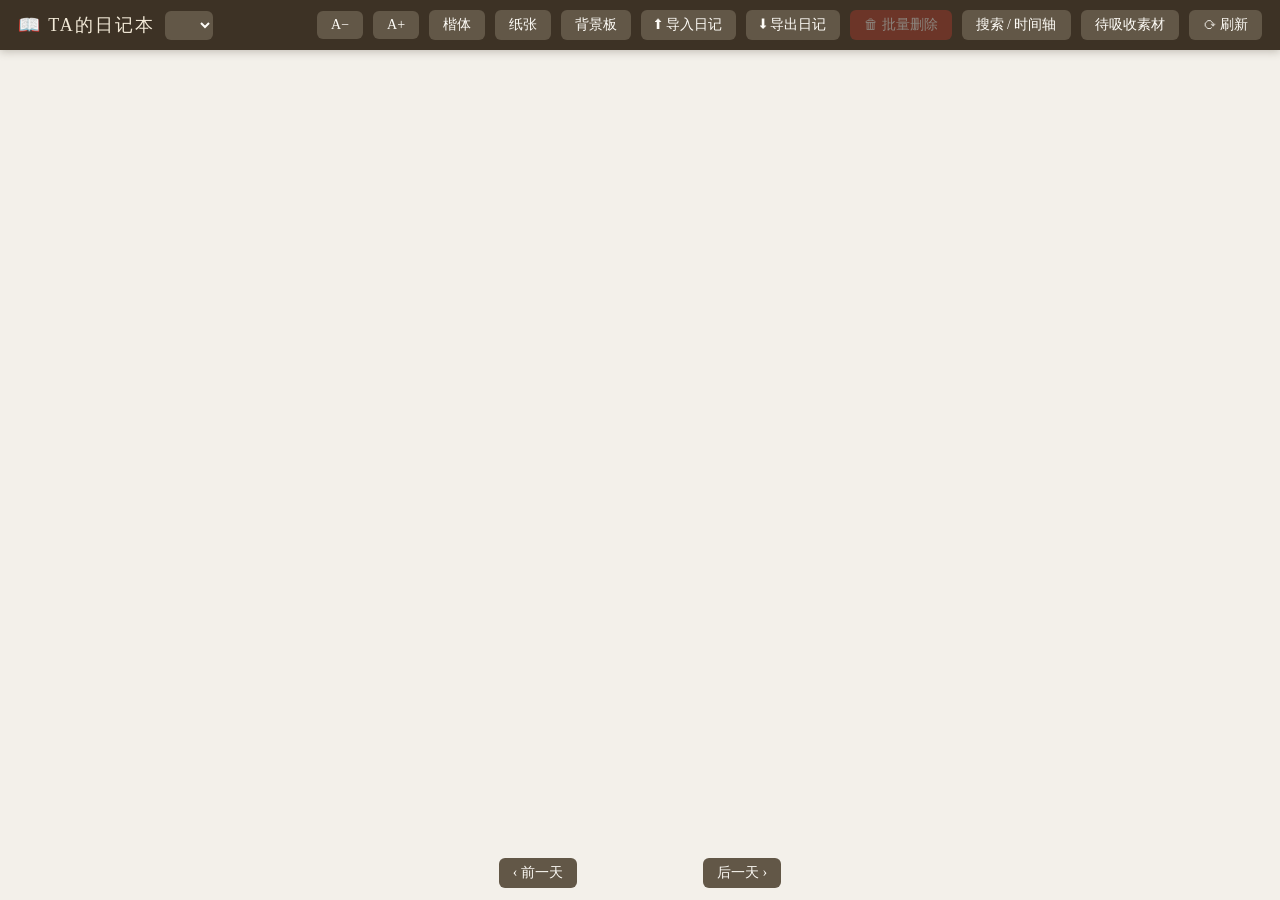
<file: views/diary-book/index.html>
<!doctype html>
<html lang="zh-CN">
  <head>
    <meta charset="utf-8" />
    <meta name="viewport" content="width=device-width, initial-scale=1" />
    <title>记忆日记 · 日记本</title>
    <link rel="stylesheet" href="./style.css?v=0.7.0-evidence" />
  </head>
  <body>
    <header id="topbar">
      <div class="brand" id="brand">📖 TA的日记本</div>
      <!-- v0.6.1-hotfix1：窄屏下目录左页收进抽屉，靠这个按钮开合（批量删除要先在这里勾选日期） -->
      <button id="btnToc" class="ctl toc-toggle" title="打开目录：勾选日期后可批量删除" aria-expanded="false" aria-controls="pageLeft">☰ 目录</button>
      <select id="userSelect" class="ctl" title="选择用户"></select>
      <button id="btnLock" class="ctl" title="给这份日记输入查看密码" hidden>🔒 密码</button>
      <div class="spacer"></div>
      <button id="btnFontSmaller" class="ctl" title="减小字号">A−</button>
      <button id="btnFontLarger" class="ctl" title="增大字号">A+</button>
      <button id="btnFontFamily" class="ctl" title="切换字体">楷体</button>
      <div class="paper-ctl">
        <button id="btnPaper" class="ctl" title="更换书页纸纹">纸张</button>
        <div id="paperMenu" class="paper-menu" hidden>
          <button data-kind="paper" data-paper="default" class="paper-item">默认纸纹</button>
          <button data-kind="paper" data-paper="upload" class="paper-item">上传图片…</button>
          <button data-kind="paper" data-paper="custom" class="paper-item" id="paperUseCustom" disabled>使用自定义图片</button>
          <button data-paper-theme="warm" class="paper-item theme-item" aria-pressed="true">暖白米纸（默认）</button>
          <button data-paper-theme="classic" class="paper-item theme-item" aria-pressed="false">经典黄底</button>
        </div>
      </div>
      <div class="paper-ctl">
        <button id="btnBackdrop" class="ctl" title="更换背景板">背景板</button>
        <div id="backdropMenu" class="paper-menu" hidden>
          <button data-kind="backdrop" data-paper="default" class="paper-item">默认背景板</button>
          <button data-kind="backdrop" data-paper="upload" class="paper-item">上传图片…</button>
          <button data-kind="backdrop" data-paper="custom" class="paper-item" id="backdropUseCustom" disabled>使用自定义图片</button>
        </div>
      </div>
      <button id="btnImport" class="ctl">⬆ 导入日记</button>
      <div class="paper-ctl">
        <button id="btnExport" class="ctl">⬇ 导出日记</button>
        <div id="exportMenu" class="paper-menu" hidden>
          <button data-export="browser" class="paper-item">下载到浏览器</button>
          <button data-export="local" class="paper-item">存到本机并打开位置</button>
          <button data-export="backup_all" class="paper-item">备份全部日记（管理员）</button>
          <button data-export="backup_all_local" class="paper-item">备份全部日记并打开位置（管理员）</button>
        </div>
      </div>
      <button id="btnBatchDelete" class="ctl danger" title="删除目录里勾选的日期（不可恢复，建议先导出备份）" disabled>🗑 批量删除</button>
      <button id="btnSearch" class="ctl" aria-expanded="false" aria-controls="searchTools">搜索 / 时间轴</button>
      <button id="btnMaterials" class="ctl" aria-expanded="false" aria-controls="materialTools">待吸收素材</button>
      <button id="btnRefresh" class="ctl">⟳ 刷新</button>
    </header>

    <section id="toolsPanel" class="tools-panel" hidden>
      <div id="searchTools">
        <div class="tool-row">
          <input id="searchQuery" type="search" placeholder="原文关键词，多个词为 AND" />
          <input id="searchDay" type="date" title="按日期筛选" />
          <select id="searchEvidenceType" title="证据类型">
            <option value="user">用户相关（默认）</option>
            <option value="self">AI 私人随笔</option>
            <option value="mixed">混合段落</option>
            <option value="external">外部素材</option>
            <option value="unknown">未分级</option>
            <option value="all">全部</option>
          </select>
          <select id="searchMode"><option value="">全部模式</option><option value="full">完整</option><option value="brief">简记</option><option value="life">随笔</option><option value="external">外部</option><option value="legacy">旧格式</option></select>
          <select id="searchOrigin"><option value="">全部来源</option><option value="private">私聊</option><option value="group">群聊</option></select>
          <select id="searchAnnotations"><option value="">批注不限</option><option value="true">有批注</option><option value="false">无批注</option></select>
          <select id="searchImages"><option value="">插图不限</option><option value="true">有插图</option><option value="false">无插图</option></select>
          <button id="btnRunSearch" class="ctl">查找证据</button>
        </div>
        <div id="searchStatus" class="tool-status"></div>
        <div id="searchResults" class="tool-results"></div>
        <button id="btnSearchMore" class="ctl" hidden>下一页</button>
      </div>
      <div id="materialTools" hidden>
        <div class="tool-row"><select id="materialStatus"><option value="">全部状态</option><option value="pending">pending</option><option value="deferred">deferred</option><option value="absorbed">absorbed</option><option value="discarded">discarded</option><option value="expired">expired</option></select><button id="btnLoadMaterials" class="ctl">刷新素材</button></div>
        <div id="materialResults" class="tool-results"></div>
      </div>
    </section>

    <main id="stage">
      <div id="alertBanner" class="alert-banner" hidden></div>
      <div id="empty" class="empty" hidden>
        <div class="empty-icon">📖</div>
        <p id="emptyText">还没有人写过日记</p>
      </div>

      <div id="book" class="book" hidden>
        <div class="page page-left" id="pageLeft">
          <div class="page-inner">
            <h3 class="index-title">目 录</h3>
            <div id="ownerHint" class="owner-hint" hidden></div>
            <ul id="dayList" class="day-list"></ul>
          </div>
        </div>

        <div class="spine" aria-hidden="true">
          <span class="ring"></span><span class="ring"></span><span class="ring"></span>
          <span class="ring"></span><span class="ring"></span><span class="ring"></span>
          <span class="ring"></span><span class="ring"></span>
        </div>

        <div class="page page-right" id="pageRight">
          <div class="page-inner" id="pageInner">
            <div id="diaryHeader" class="diary-header"></div>
            <div id="diaryBody" class="diary-body"></div>
          </div>
        </div>
      </div>
    </main>

    <footer id="navbar">
      <button id="btnPrev" class="ctl">‹ 前一天</button>
      <span id="pageInfo"></span>
      <button id="btnNext" class="ctl">后一天 ›</button>
    </footer>

    <input type="file" id="fileInput" accept=".zip,application/zip" hidden />
    <input type="file" id="paperInput" accept="image/png,image/jpeg,image/webp" hidden />
    <input type="file" id="backdropInput" accept="image/png,image/jpeg,image/webp" hidden />

    <!--
      页面内对话框（查看密码 / 主人 QQ / 批量删除确认）。
      插件视图跑在 sandbox="allow-scripts allow-forms allow-downloads" 的 iframe 里，
      没有 allow-modals，window.prompt()/confirm()/alert() 会被浏览器直接忽略并返回 null，
      所以这里必须用页面内对话框，不能依赖原生 prompt / confirm。
    -->
    <div id="dialogMask" class="dialog-mask" hidden>
      <div class="dialog" role="dialog" aria-modal="true" aria-labelledby="dialogTitle">
        <div id="dialogTitle" class="dialog-title">输入查看密码</div>
        <div id="dialogMsg" class="dialog-msg"></div>
        <div id="dialogWarning" class="dialog-warning" hidden></div>
        <input
          id="dialogInput"
          class="dialog-input"
          type="password"
          autocomplete="off"
          spellcheck="false"
        />
        <div id="dialogError" class="dialog-error" hidden></div>
        <div class="dialog-actions">
          <button id="dialogCancel" class="ctl dialog-btn-ghost" type="button">取消</button>
          <button id="dialogOk" class="ctl" type="button">确定</button>
        </div>
      </div>
    </div>

    <div id="toast" class="toast" hidden></div>

    <script type="module" src="./app.js?v=0.7.0-evidence"></script>
  </body>
</html>
</file>
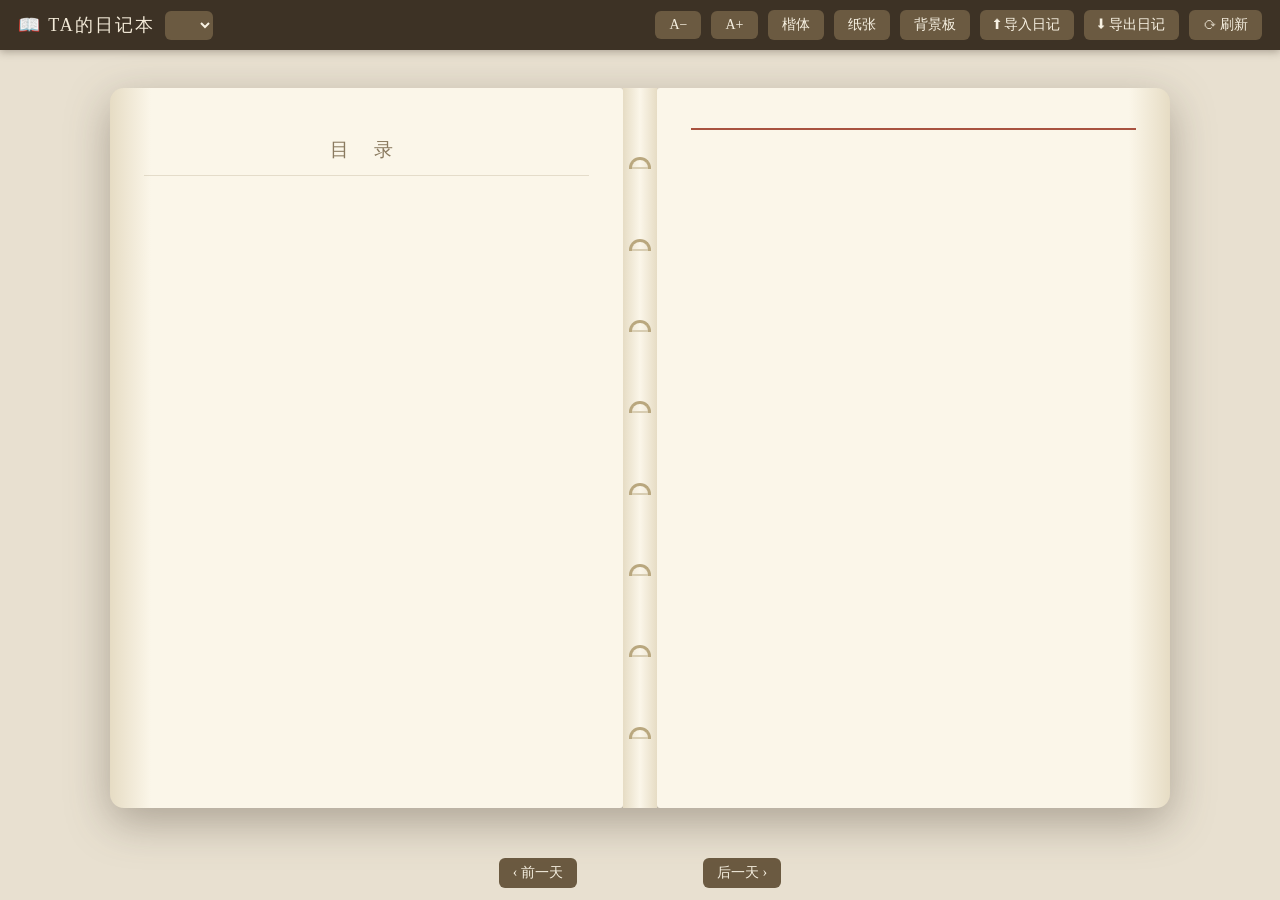
<file: baseline/astrbot_plugin_memory_diary/views/diary-book/index.html>
<!doctype html>
<html lang="zh-CN">
  <head>
    <meta charset="utf-8" />
    <meta name="viewport" content="width=device-width, initial-scale=1" />
    <title>记忆日记 · 日记本</title>
    <link rel="stylesheet" href="./style.css" />
  </head>
  <body>
    <header id="topbar">
      <div class="brand" id="brand">📖 TA的日记本</div>
      <select id="userSelect" class="ctl" title="选择用户"></select>
      <div class="spacer"></div>
      <button id="btnFontSmaller" class="ctl" title="减小字号">A−</button>
      <button id="btnFontLarger" class="ctl" title="增大字号">A+</button>
      <button id="btnFontFamily" class="ctl" title="切换字体">楷体</button>
      <div class="paper-ctl">
        <button id="btnPaper" class="ctl" title="更换书页纸纹">纸张</button>
        <div id="paperMenu" class="paper-menu" hidden>
          <button data-kind="paper" data-paper="default" class="paper-item">默认纸纹</button>
          <button data-kind="paper" data-paper="upload" class="paper-item">上传图片…</button>
          <button data-kind="paper" data-paper="custom" class="paper-item" id="paperUseCustom" disabled>使用自定义图片</button>
        </div>
      </div>
      <div class="paper-ctl">
        <button id="btnBackdrop" class="ctl" title="更换背景板">背景板</button>
        <div id="backdropMenu" class="paper-menu" hidden>
          <button data-kind="backdrop" data-paper="default" class="paper-item">默认背景板</button>
          <button data-kind="backdrop" data-paper="upload" class="paper-item">上传图片…</button>
          <button data-kind="backdrop" data-paper="custom" class="paper-item" id="backdropUseCustom" disabled>使用自定义图片</button>
        </div>
      </div>
      <button id="btnImport" class="ctl">⬆ 导入日记</button>
      <div class="paper-ctl">
        <button id="btnExport" class="ctl">⬇ 导出日记</button>
        <div id="exportMenu" class="paper-menu" hidden>
          <button data-export="browser" class="paper-item">下载到浏览器</button>
          <button data-export="local" class="paper-item">存到本机并打开位置</button>
        </div>
      </div>
      <button id="btnRefresh" class="ctl">⟳ 刷新</button>
    </header>

    <main id="stage">
      <div id="empty" class="empty" hidden>
        <div class="empty-icon">📖</div>
        <p id="emptyText">还没有人写过日记</p>
      </div>

      <div id="book" class="book" hidden>
        <div class="page page-left">
          <div class="page-inner">
            <h3 class="index-title">目 录</h3>
            <div id="ownerHint" class="owner-hint" hidden></div>
            <ul id="dayList" class="day-list"></ul>
          </div>
        </div>

        <div class="spine" aria-hidden="true">
          <span class="ring"></span><span class="ring"></span><span class="ring"></span>
          <span class="ring"></span><span class="ring"></span><span class="ring"></span>
          <span class="ring"></span><span class="ring"></span>
        </div>

        <div class="page page-right" id="pageRight">
          <div class="page-inner" id="pageInner">
            <div id="diaryHeader" class="diary-header"></div>
            <div id="diaryBody" class="diary-body"></div>
          </div>
        </div>
      </div>
    </main>

    <footer id="navbar">
      <button id="btnPrev" class="ctl">‹ 前一天</button>
      <span id="pageInfo"></span>
      <button id="btnNext" class="ctl">后一天 ›</button>
    </footer>

    <input type="file" id="fileInput" accept=".zip,application/zip" hidden />
    <input type="file" id="paperInput" accept="image/png,image/jpeg,image/webp" hidden />
    <input type="file" id="backdropInput" accept="image/png,image/jpeg,image/webp" hidden />
    <div id="toast" class="toast" hidden></div>

    <script type="module" src="./app.js"></script>
  </body>
</html>
</file>
<file: views/diary-book/style.css>
/* 活页日记本 · 记忆日记插件可视化视图 */
/* 主题变量：bridge SDK 会维护 <html data-theme="light|dark"> */
:root,
:root[data-paper-theme="warm"] {
  --bg: #f3f0ea;
  --topbar: #3d3225;
  --topbar-text: #f3ead8;
  --paper: #fffdf8;
  --paper-edge: #e9e4da;
  --ink: #403a33;
  --ink-soft: #6f685e;
  --accent: #925240;
  --line: rgba(105, 91, 72, 0.18);
  --ring: #aa9f8b;
  --ring-hole: #ddd6c8;
  --shadow: rgba(61, 50, 37, 0.25);
  --btn: #625747;
  --btn-text: #fffdf8;
  --badge-bg: rgba(146, 82, 64, 0.12);
  --badge-bg-strong: rgba(146, 82, 64, 0.24);
  --paper-wash: rgba(255, 253, 248, 0.82);
  /* 危险操作（批量删除不可恢复）用独立的红，不跟正面强调色 --accent 混用 */
  --danger: #b23b2e;
  --danger-hover: #982f24;
}

:root[data-paper-theme="classic"] {
  --bg: #e8e0d0;
  --paper: #fbf6e9;
  --paper-edge: #e6dcc4;
  --ink: #4a3f2f;
  --ink-soft: #74644b;
  --accent: #a8523f;
  --line: rgba(122, 100, 63, 0.18);
  --ring: #b9a77e;
  --ring-hole: #d8cdb2;
  --shadow: rgba(61, 50, 37, 0.35);
  --btn: #6b5a41;
  --btn-text: #f8f2e3;
  --badge-bg: rgba(168, 82, 63, 0.12);
  --badge-bg-strong: rgba(168, 82, 63, 0.26);
  --paper-wash: rgba(251, 246, 233, 0.82);
}

[data-theme="dark"] {
  --topbar: #161310;
  --topbar-text: #e3d9c4;
  --danger: #c8574a;
  --danger-hover: #d96a58;
}

:root[data-theme="dark"][data-paper-theme="warm"] {
  --bg: #201c17;
  --paper: #2e2a23;
  --paper-edge: #241f19;
  --ink: #ddd2ba;
  --ink-soft: #b9ac90;
  --accent: #e49a82;
  --line: rgba(221, 210, 186, 0.14);
  --ring: #6f6350;
  --ring-hole: #17140f;
  --shadow: rgba(0, 0, 0, 0.6);
  --btn: #55483a;
  --btn-text: #e8dfc9;
  --badge-bg: rgba(207, 122, 99, 0.18);
  --badge-bg-strong: rgba(207, 122, 99, 0.34);
  --paper-wash: rgba(46, 42, 35, 0.86);
}

:root[data-theme="dark"][data-paper-theme="classic"] {
  --bg: #251f16;
  --topbar: #1d1710;
  --paper: #3a2f1f;
  --paper-edge: #2b2216;
  --ink: #f0dfb8;
  --ink-soft: #c7b68c;
  --accent: #e9a06f;
  --line: rgba(240, 223, 184, 0.16);
  --ring: #827052;
  --ring-hole: #1d170f;
  --shadow: rgba(0, 0, 0, 0.65);
  --btn: #645039;
  --btn-text: #f0dfb8;
  --badge-bg: rgba(233, 160, 111, 0.18);
  --badge-bg-strong: rgba(233, 160, 111, 0.34);
  --paper-wash: rgba(58, 47, 31, 0.86);
}

* { box-sizing: border-box; }

/* 界面偏好（A+/A- 与字体按钮通过 JS 改这两个变量） */
:root {
  --d-font-size: 16px;
  --d-font-family: "STKaiti", "KaiTi", "楷体", "Noto Serif SC", serif;
}

body {
  margin: 0;
  height: 100vh;
  display: flex;
  flex-direction: column;
  font-family: var(--d-font-family);
  background: var(--bg);
  color: var(--ink);
  overflow: hidden;
}

/* ---------- 顶栏 ---------- */
#topbar {
  display: flex;
  align-items: center;
  /* 按钮变多（v0.6.1 批量删除）：窄面板下允许换行，避免右侧按钮被裁掉 */
  flex-wrap: wrap;
  gap: 10px;
  padding: 10px 18px;
  background: var(--topbar);
  color: var(--topbar-text);
  box-shadow: 0 2px 8px var(--shadow);
  z-index: 10;
}
.brand { font-size: 18px; letter-spacing: 2px; }
.spacer { flex: 1; }

.ctl {
  font-family: inherit;
  font-size: 14px;
  padding: 6px 14px;
  border: none;
  border-radius: 6px;
  background: var(--btn);
  color: var(--btn-text);
  cursor: pointer;
  transition: transform 0.12s ease, opacity 0.12s ease;
}
.ctl:hover { transform: translateY(-1px); opacity: 0.92; }
.ctl:disabled { opacity: 0.4; cursor: default; transform: none; }

/* 危险操作（批量删除）：顶栏按钮与确认框的「确认删除」共用，红色系 */
.ctl.danger { background: var(--danger); color: #fff; }
.ctl.danger:hover:not(:disabled) { background: var(--danger-hover); opacity: 1; }

select.ctl { max-width: 220px; }

/* 目录抽屉开关：只在窄屏（目录收进抽屉）时显示，宽屏直接看左页 */
.toc-toggle { display: none; }

/* ---------- 舞台与书 ---------- */
#stage {
  flex: 1;
  display: flex;
  align-items: center;
  justify-content: center;
  padding: 22px;
  min-height: 0;
}

/* 书本投影用 box-shadow 而不是 filter: drop-shadow：filter 会让 .book 成为
 * fixed 定位的包含块，批注卡片（position: fixed，见下方 .ann-card）就会被
 * .page 的 overflow: hidden 裁掉。书本外缘四个圆角都是 14px，box-shadow
 * 的形状与原来的 drop-shadow 一致。 */
.book {
  display: flex;
  width: min(1060px, 96%);
  height: 100%;
  max-height: 720px;
  border-radius: 14px;
  box-shadow: 0 14px 22px var(--shadow);
}
/* display:flex 会顶掉 hidden 属性的默认样式（同 .paper-menu[hidden]）：
 * 没有这条规则时，删光/空目录下 book.hidden=true 但书仍然可见。 */
.book[hidden] { display: none; }

.page {
  flex: 1;
  min-width: 0;
  background: var(--paper);
  position: relative;
  overflow: hidden;
}
.page-left {
  border-radius: 14px 3px 3px 14px;
  background:
    linear-gradient(to right, var(--paper-edge), transparent 8%),
    var(--paper);
}
.page-right {
  border-radius: 3px 14px 14px 3px;
  background:
    linear-gradient(to left, var(--paper-edge), transparent 8%),
    var(--paper);
}

.page-inner {
  position: absolute;
  inset: 0;
  padding: 30px 34px;
  overflow-y: auto;
}

/* 翻页动画：右页整体绕左缘掀起 */
.page-right { transform-origin: left center; }
.page-right.turn {
  animation: pageTurn 0.45s ease;
}
@keyframes pageTurn {
  0%   { transform: perspective(1600px) rotateY(0deg); }
  45%  { transform: perspective(1600px) rotateY(-72deg); opacity: 0.55; }
  100% { transform: perspective(1600px) rotateY(0deg); opacity: 1; }
}

/* ---------- 活页环 ---------- */
.spine {
  width: 34px;
  flex: none;
  display: flex;
  flex-direction: column;
  justify-content: space-evenly;
  align-items: center;
  background: linear-gradient(to right, var(--paper-edge), var(--paper), var(--paper-edge));
  z-index: 2;
}
.ring {
  width: 22px;
  height: 12px;
  border: 3px solid var(--ring);
  border-bottom: none;
  border-radius: 11px 11px 0 0;
  background: transparent;
  box-shadow: inset 0 -2px 0 var(--ring-hole);
}

/* ---------- 目录页 ---------- */
.index-title {
  text-align: center;
  letter-spacing: 10px;
  color: var(--ink-soft);
  font-weight: normal;
  border-bottom: 1px solid var(--line);
  padding-bottom: 12px;
}
.owner-hint {
  font-size: 13px;
  color: var(--accent);
  text-align: center;
  margin: 8px 0;
}
.day-list {
  list-style: none;
  margin: 0;
  padding: 0;
}
.day-list li {
  padding: 10px 14px;
  border-bottom: 1px dashed var(--line);
  cursor: pointer;
  display: flex;
  align-items: center;
  justify-content: space-between;
  border-radius: 6px;
  transition: background 0.12s ease;
  font-size: calc(var(--d-font-size) - 2px);
}
.day-list li:hover { background: var(--line); }
.day-list li.active {
  background: var(--line);
  color: var(--accent);
  font-weight: bold;
}
.day-list .idx { color: var(--ink-soft); font-size: 12px; align-self: center; }

/* 批量删除：目录每项前的复选框。点它只切换选中、不翻页（app.js 里拦了
 * click 冒泡），选中态用 li.selected 标出，与当前阅读页的 li.active 区分。 */
.day-list li > span:first-of-type { flex: 1; }
.day-check {
  flex: none;
  width: 15px;
  height: 15px;
  margin: 0 8px 0 0;
  cursor: pointer;
  accent-color: var(--accent);
}
.day-check:disabled { cursor: default; }
.day-list li.selected { background: var(--badge-bg); }
.day-list li.selected:hover { background: var(--badge-bg-strong); }

/* ---------- 日记页 ---------- */
.diary-header {
  font-size: 20px;
  letter-spacing: 3px;
  color: var(--accent);
  border-bottom: 2px solid var(--accent);
  padding-bottom: 10px;
  margin-bottom: 18px;
  display: flex;
  justify-content: space-between;
  align-items: baseline;
}
.diary-header .stamp { font-size: 12px; color: var(--ink-soft); letter-spacing: 1px; }

.diary-body {
  font-size: var(--d-font-size);
  line-height: calc(var(--d-font-size) * 2);
  white-space: pre-wrap;
  word-break: break-word;
  background: repeating-linear-gradient(
    to bottom,
    transparent 0,
    transparent calc(var(--d-font-size) * 2 - 1px),
    var(--line) calc(var(--d-font-size) * 2 - 1px),
    var(--line) calc(var(--d-font-size) * 2)
  );
}
.diary-body .seg-header {
  color: var(--ink-soft);
  font-size: 13px;
  letter-spacing: 2px;
}
.diary-body .tampered {
  color: var(--accent);
}

/* ---------- 日记插图（v0.6） ----------
 * app.js 先把 `![alt](images/name)` 渲染成 figure.diary-img 占位，取回 base64 后
 * 换成 data URL，再按图片自然宽高打 landscape / portrait / square 之一。
 * 尺寸规范（设计 7.3）：横图通栏、竖图约 70% 宽居中、方图居中，圆角 + 上下留白。 */
.diary-body figure.diary-img {
  display: block;
  margin: 16px auto;
  max-width: 100%;
  text-align: center;
  white-space: normal;
  line-height: 1.5;
}
.diary-img img {
  display: block;
  max-width: 100%;
  height: auto;
  margin: 0 auto;
  border-radius: 8px;
  box-shadow: 0 2px 10px rgba(61, 50, 37, 0.18);
}
.diary-img.landscape img { max-width: 100%; }
.diary-img.portrait img { max-width: 70%; }
.diary-img.square img { max-width: 80%; }

/* 加载中 / 图还没画好：只显示文字占位，不显示空 img 的破图图标 */
.diary-img.pending img,
.diary-img.img-generating img { display: none; }
.diary-img.pending::after {
  content: "插图加载中…";
  display: block;
  padding: 14px 16px;
  border: 1px dashed var(--line);
  border-radius: 10px;
  color: var(--ink-soft);
  font-size: 13px;
  letter-spacing: 1px;
}
.diary-img.img-generating::after { content: "插图还在画…"; }

/* 缺图（优雅降级）与篡改（入侵警告）两种占位 */
.diary-img.img-missing,
.diary-img.img-tampered {
  display: block;
  padding: 14px 16px;
  border: 1px dashed var(--line);
  border-radius: 10px;
  font-size: 13px;
  color: var(--ink-soft);
}
.diary-img.img-tampered {
  border-color: var(--accent);
  color: var(--accent);
  font-size: 14px;
}
.diary-img .img-warning,
.diary-img .img-missing-text { white-space: normal; word-break: break-word; }

/* 需要解锁才能看（P3-21）：图其实还在，只是当前没有查看权限（need_password /
 * need_owner），不能跟「图片缺失」用同一种视觉，否则用户以为插图坏了。 */
.diary-img.img-gated {
  display: block;
  padding: 14px 16px;
  border: 1px dashed var(--line);
  border-radius: 10px;
  font-size: 13px;
  color: var(--ink-soft);
}
.diary-img.img-gated img { display: none; }
.diary-img.img-gated::after { content: "🔒 插图需要先解锁查看"; }

/* ---------- 页边批注（v0.6） ----------
 * 角标落在原文旁边（学术论文式上标）；.ann-mark 是锚点原文 + 角标 + 卡片的
 * 包层，卡片是 position: fixed 的悬浮层（浮在活页本之上，坐标由 app.js 写入），
 * 桌面靠 :hover 展开、触屏点按切换 .open。
 * 锚点失配的批注不丢，收进 .ann-margin 页边区（静态排布）；验签失败用
 * .ann-tampered 警告条。零批注时这些节点都不存在，视觉与 v0.5.5 一致。 */
/* 角标：上标感的圆角小牌，普通数字 + 明确底色。
 * 序号用普通数字（JS 的 annSupNumber），不再用 ⁰¹² 上标字符——上标字符本身
 * 只有半个字高，再叠一层 <sup> 会小到看不清。 */
.diary-body .ann-badge {
  display: inline-block;
  min-width: 1.5em;
  margin-left: 2px;
  padding: 0 5px;
  vertical-align: 0.5em;
  font-size: 0.85em;
  font-weight: 700;
  line-height: 1.5;
  text-align: center;
  letter-spacing: 0;
  color: var(--accent);
  background: var(--badge-bg);
  border-radius: 999px;
  cursor: pointer;
  user-select: none;
  -webkit-user-select: none;
  -webkit-tap-highlight-color: transparent;
}
.diary-body .ann-mark.open .ann-badge { background: var(--badge-bg-strong); }
/* 触屏没有可靠的 hover（点按会留下 sticky :hover）：悬停态只在桌面指针设备启用，
 * 触屏统一走 JS 切换的 .open；键盘用 :focus-within。 */
@media (hover: hover) and (pointer: fine) {
  .diary-body .ann-badge:hover,
  .diary-body .ann-mark:hover .ann-badge { background: var(--badge-bg-strong); }
}
.diary-body .ann-badge:focus-visible {
  outline: 2px solid var(--accent);
  outline-offset: 1px;
}

/* 批注卡片：固定定位的悬浮层，浮在活页本（书页 / 书脊 / 书页圆角）之上。
 * 以前的卡片是 .page-inner 里的绝对定位子元素，长批注会被书页下缘 / 右缘裁掉
 * （看起来像被活页本盖住一角）。position: fixed 的元素不会被中间层的
 * overflow: hidden 裁切，前提是祖先里没有 filter / transform —— 所以 .book
 * 的投影改成了 box-shadow。left / top / max-height 由 app.js 的
 * positionAnnCard() 按角标位置与视口空间写入：放不下时翻到角标上方，
 * 内容比可用空间还高时卡片内部滚动。 */
.diary-body .ann-card {
  display: none;
  position: fixed;
  top: 0;
  left: 0;
  z-index: 60;
  width: min(280px, 72vw);
  max-width: 72vw;
  max-height: 70vh;
  overflow-y: auto;
  overscroll-behavior: contain;
  padding: 10px 12px;
  border: 1px solid var(--line);
  border-left: 3px solid var(--accent);
  border-radius: 8px;
  background: var(--paper);
  color: var(--ink);
  box-shadow: 0 10px 26px var(--shadow);
  font-size: 14px;
  line-height: 1.65;
  letter-spacing: 0;
  text-align: left;
  white-space: normal;
  word-break: break-word;
  cursor: auto;
}
.diary-body .ann-mark.open .ann-card,
.diary-body .ann-mark:focus-within .ann-card { display: block; }
@media (hover: hover) and (pointer: fine) {
  .diary-body .ann-mark:hover .ann-card { display: block; }
}

.diary-body .ann-note { display: block; }
.diary-body .ann-reply {
  display: block;
  margin-top: 8px;
  padding-top: 8px;
  border-top: 1px dashed var(--line);
}
.diary-body .ann-reply-title {
  display: block;
  font-size: 13px;
  letter-spacing: 1px;
  color: var(--accent);
}
.diary-body .ann-summary { display: block; margin-top: 4px; }
.diary-body .ann-spec {
  display: block;
  margin-top: 4px;
  font-size: 12px;
  color: var(--ink-soft);
}

/* 锚点失配兜底：当天日记底部的页边区，静态排布、条间留白。
 * 一期不加"批注内容"字样标题，只用一条细分割线与正文区分。 */
.diary-body .ann-margin {
  display: block;
  margin-top: 22px;
  padding-top: 12px;
  border-top: 1px dashed var(--line);
  white-space: normal;
}
.diary-body .ann-margin-card {
  display: block;
  margin: 0 0 10px;
  padding: 9px 12px;
  border: 1px solid var(--line);
  border-left: 3px solid var(--ring);
  border-radius: 8px;
  background: var(--bg);
  font-size: 14px;
  line-height: 1.65;
  letter-spacing: 0;
  text-align: left;
  word-break: break-word;
}
.diary-body .ann-margin-anchor {
  margin-bottom: 5px;
  font-size: 12px;
  color: var(--ink-soft);
}

/* 批注验签失败：与插图 .img-tampered 同级的入侵警告 */
.diary-body .ann-tampered {
  display: block;
  margin: 0 0 14px;
  padding: 8px 12px;
  border: 1px solid var(--accent);
  border-radius: 8px;
  background: var(--paper-edge);
  color: var(--accent);
  font-size: 13px;
  line-height: 1.6;
  white-space: normal;
}

/* ---------- 底栏 ---------- */
#navbar {
  display: flex;
  align-items: center;
  justify-content: center;
  gap: 18px;
  padding: 12px;
}
#pageInfo { color: var(--ink-soft); font-size: 14px; min-width: 90px; text-align: center; }

/* ---------- 空状态 / 提示 ---------- */
.alert-banner {
  max-width: 960px;
  margin: 10px auto 0;
  padding: 10px 14px;
  border: 1px solid #c0392b;
  border-radius: 8px;
  background: rgba(192, 57, 43, 0.08);
  color: #c0392b;
  font-size: 14px;
  line-height: 1.6;
  white-space: pre-wrap;
}
.empty {
  text-align: center;
  color: var(--ink-soft);
  font-size: 17px;
}
.empty-icon { font-size: 56px; margin-bottom: 12px; }

.toast {
  position: fixed;
  left: 50%;
  bottom: 64px;
  transform: translateX(-50%);
  background: var(--topbar);
  color: var(--topbar-text);
  padding: 10px 22px;
  border-radius: 8px;
  box-shadow: 0 6px 18px var(--shadow);
  font-size: 14px;
  z-index: 99;
  max-width: 80%;
}

/* ---------- 纸张菜单 ---------- */
.paper-ctl { position: relative; }
.paper-menu {
  position: absolute;
  top: calc(100% + 6px);
  right: 0;
  min-width: 150px;
  background: var(--paper);
  border-radius: 8px;
  box-shadow: 0 8px 24px var(--shadow);
  padding: 6px;
  z-index: 50;
  display: flex;
  flex-direction: column;
  gap: 2px;
}
/* display:flex 会顶掉 hidden 属性的默认样式，必须显式补上 */
.paper-menu[hidden] { display: none; }
.paper-item {
  font-family: inherit;
  font-size: 14px;
  text-align: left;
  padding: 8px 12px;
  border: none;
  border-radius: 6px;
  background: transparent;
  color: var(--ink);
  cursor: pointer;
}
.paper-item:hover:not(:disabled) { background: var(--line); }
.paper-item:disabled { opacity: 0.45; cursor: default; }
.paper-item.active { color: var(--accent); font-weight: bold; }

/* ---------- 自定义纸张 ---------- */
/* JS 设置 --d-paper-image（data URL）并给 book 加 custom-paper 类 */
.book.custom-paper .page-left {
  background:
    linear-gradient(var(--paper-wash), var(--paper-wash)),
    var(--d-paper-image) center / cover no-repeat;
}
.book.custom-paper .page-right {
  background:
    linear-gradient(var(--paper-wash), var(--paper-wash)),
    var(--d-paper-image) center / cover no-repeat;
}
/* ---------- 自定义背景板（书本背后的整张底衬） ---------- */
/* JS 设置 --d-backdrop-image（data URL）并给 body 加 custom-backdrop 类 */
body.custom-backdrop {
  background: var(--d-backdrop-image) center / cover no-repeat fixed;
}

/* ---------- 页面内输入对话框（密码 / 主人 QQ） ----------
 * 插件视图 iframe 的 sandbox 没有 allow-modals，原生 prompt() 会被浏览器忽略，
 * 所以密码输入必须由页面自己提供。 */
.dialog-mask {
  position: fixed;
  inset: 0;
  z-index: 120;
  display: flex;
  align-items: center;
  justify-content: center;
  padding: 20px;
  background: rgba(20, 16, 11, 0.5);
}
.dialog-mask[hidden] { display: none; }
.dialog {
  width: min(430px, 100%);
  padding: 20px 22px 16px;
  border-radius: 12px;
  background: var(--paper);
  color: var(--ink);
  box-shadow: 0 18px 48px var(--shadow);
}
.dialog-title {
  margin: 0 0 10px;
  font-size: 18px;
  letter-spacing: 1px;
  color: var(--accent);
}
.dialog-msg {
  margin-bottom: 12px;
  font-size: 14px;
  line-height: 1.7;
  color: var(--ink-soft);
  white-space: pre-wrap;
}
.dialog-msg[hidden] { display: none; }
/* 危险操作确认框的醒目警告（批量删除不可恢复）：单独一块红框，别混进灰色正文 */
.dialog-warning {
  margin-bottom: 12px;
  padding: 9px 12px;
  border: 1px solid var(--danger);
  border-radius: 8px;
  background: var(--badge-bg);
  color: var(--danger);
  font-size: 14px;
  line-height: 1.7;
  white-space: pre-wrap;
}
.dialog-warning[hidden] { display: none; }
.dialog-input {
  width: 100%;
  padding: 9px 12px;
  border: 1px solid var(--line);
  border-radius: 8px;
  background: var(--bg);
  color: var(--ink);
  font-family: inherit;
  font-size: 15px;
  outline: none;
}
.dialog-input:focus { border-color: var(--accent); }
/* 确认型对话框用 hidden 属性隐藏输入框；显式补一条，防止别的 display 规则把它顶出来 */
.dialog-input[hidden] { display: none; }
.dialog-error {
  min-height: 18px;
  margin-top: 8px;
  font-size: 13px;
  color: var(--accent);
}
.dialog-error[hidden] { display: none; }
.dialog-actions {
  display: flex;
  justify-content: flex-end;
  gap: 10px;
  margin-top: 4px;
}
.dialog-btn-ghost {
  background: transparent;
  color: var(--ink-soft);
  border: 1px solid var(--line);
}
.ctl.unlocked {
  background: var(--accent);
  color: var(--btn-text);
}

/* ---------- 窄屏：单页模式 ---------- */
@media (max-width: 760px) {
  /* v0.6.1-hotfix1：目录左页不再直接隐藏，而是收成左侧抽屉——批量删除的
   * 复选框在目录里，直接 display:none 会让手机端永远勾不了日期、删不了日记。
   * 抽屉压在顶栏下面（z-index 比顶栏小），顶栏的「☰ 目录」按钮始终可点。 */
  .toc-toggle { display: inline-flex; align-items: center; }
  .page-left {
    position: fixed;
    top: 0;
    left: 0;
    bottom: 0;
    width: min(300px, 82vw);
    z-index: 5;
    border-radius: 0 14px 14px 0;
    box-shadow: 4px 0 18px var(--shadow);
    transform: translateX(-106%);
    transition: transform 0.22s ease;
  }
  .page-left.toc-open { transform: translateX(0); }
  .page-left .page-inner { overflow-y: auto; height: 100%; }
  .spine { display: none; }
  .page-right { border-radius: 14px; }
  .page-inner { padding: 22px; }
  /* 窄屏阅读栏变窄：竖图/方图适当放宽，避免缩得太小；仍受 100% 上限约束不撑破活页本 */
  .diary-body figure.diary-img { margin: 12px auto; }
  .diary-img.portrait img { max-width: 82%; }
  .diary-img.square img { max-width: 92%; }
  /* 批注卡片：窄屏收小；宽度上限 78vw，真正落位时 app.js 还会夹进视口 */
  .diary-body .ann-card {
    width: min(240px, 78vw);
    max-width: 78vw;
  }
  .diary-body .ann-margin-card { padding: 8px 10px; }
}

/* 时间轴与待吸收素材 */
.tools-panel {
  margin: 12px 20px;
  padding: 14px;
  color: var(--ink);
  background: var(--paper);
  border: 1px solid var(--paper-edge);
  border-radius: 10px;
  max-height: 46vh;
  overflow: auto;
}
.tools-panel[hidden],
#searchTools[hidden],
#materialTools[hidden] {
  display: none;
}
.tool-row { display: flex; flex-wrap: wrap; gap: 8px; }
.tool-row input, .tool-row select {
  min-height: 34px;
  color: var(--ink);
  background: var(--bg);
  border: 1px solid var(--line);
  border-radius: 6px;
  padding: 4px 8px;
}
#searchQuery { flex: 1 1 240px; }
.tool-status { color: var(--ink-soft); margin: 10px 0; }
.evidence-card { border-top: 1px solid var(--line); padding: 10px 2px; }
.evidence-card p { white-space: pre-wrap; overflow-wrap: anywhere; }
.evidence-card small { color: var(--ink-soft); overflow-wrap: anywhere; }
.evidence-day { color: var(--accent); background: none; border: 0; padding: 0; cursor: pointer; }
.evidence-mode { color: var(--ink-soft); font-size: 12px; margin-top: 4px; line-height: 1.8; }
.evidence-badge {
  display: inline-block;
  padding: 0 7px;
  color: var(--accent);
  background: var(--paper);
  border: 1px solid var(--accent);
  border-radius: 999px;
  font-weight: 600;
}
.evidence-explicit { margin-left: 6px; color: var(--accent); font-weight: 600; }
</file>
<file: baseline/astrbot_plugin_memory_diary/views/diary-book/style.css>
/* 活页日记本 · 记忆日记插件可视化视图 */
/* 主题变量：bridge SDK 会维护 <html data-theme="light|dark"> */
:root {
  --bg: #e8e0d0;
  --topbar: #3d3225;
  --topbar-text: #f3ead8;
  --paper: #fbf6e9;
  --paper-edge: #e6dcc4;
  --ink: #4a3f2f;
  --ink-soft: #8a7a5f;
  --accent: #a8523f;
  --line: rgba(122, 100, 63, 0.18);
  --ring: #b9a77e;
  --ring-hole: #d8cdb2;
  --shadow: rgba(61, 50, 37, 0.35);
  --btn: #6b5a41;
  --btn-text: #f8f2e3;
}

[data-theme="dark"] {
  --bg: #201c17;
  --topbar: #161310;
  --topbar-text: #e3d9c4;
  --paper: #2e2a23;
  --paper-edge: #241f19;
  --ink: #ddd2ba;
  --ink-soft: #9c8f74;
  --accent: #cf7a63;
  --line: rgba(221, 210, 186, 0.14);
  --ring: #6f6350;
  --ring-hole: #17140f;
  --shadow: rgba(0, 0, 0, 0.6);
  --btn: #55483a;
  --btn-text: #e8dfc9;
}

* { box-sizing: border-box; }

/* 界面偏好（A+/A- 与字体按钮通过 JS 改这两个变量） */
:root {
  --d-font-size: 16px;
  --d-font-family: "STKaiti", "KaiTi", "楷体", "Noto Serif SC", serif;
}

body {
  margin: 0;
  height: 100vh;
  display: flex;
  flex-direction: column;
  font-family: var(--d-font-family);
  background: var(--bg);
  color: var(--ink);
  overflow: hidden;
}

/* ---------- 顶栏 ---------- */
#topbar {
  display: flex;
  align-items: center;
  gap: 10px;
  padding: 10px 18px;
  background: var(--topbar);
  color: var(--topbar-text);
  box-shadow: 0 2px 8px var(--shadow);
  z-index: 10;
}
.brand { font-size: 18px; letter-spacing: 2px; }
.spacer { flex: 1; }

.ctl {
  font-family: inherit;
  font-size: 14px;
  padding: 6px 14px;
  border: none;
  border-radius: 6px;
  background: var(--btn);
  color: var(--btn-text);
  cursor: pointer;
  transition: transform 0.12s ease, opacity 0.12s ease;
}
.ctl:hover { transform: translateY(-1px); opacity: 0.92; }
.ctl:disabled { opacity: 0.4; cursor: default; transform: none; }

select.ctl { max-width: 220px; }

/* ---------- 舞台与书 ---------- */
#stage {
  flex: 1;
  display: flex;
  align-items: center;
  justify-content: center;
  padding: 22px;
  min-height: 0;
}

.book {
  display: flex;
  width: min(1060px, 96%);
  height: 100%;
  max-height: 720px;
  filter: drop-shadow(0 14px 22px var(--shadow));
}

.page {
  flex: 1;
  min-width: 0;
  background: var(--paper);
  position: relative;
  overflow: hidden;
}
.page-left {
  border-radius: 14px 3px 3px 14px;
  background:
    linear-gradient(to right, var(--paper-edge), transparent 8%),
    var(--paper);
}
.page-right {
  border-radius: 3px 14px 14px 3px;
  background:
    linear-gradient(to left, var(--paper-edge), transparent 8%),
    var(--paper);
}

.page-inner {
  position: absolute;
  inset: 0;
  padding: 30px 34px;
  overflow-y: auto;
}

/* 翻页动画：右页整体绕左缘掀起 */
.page-right { transform-origin: left center; }
.page-right.turn {
  animation: pageTurn 0.45s ease;
}
@keyframes pageTurn {
  0%   { transform: perspective(1600px) rotateY(0deg); }
  45%  { transform: perspective(1600px) rotateY(-72deg); opacity: 0.55; }
  100% { transform: perspective(1600px) rotateY(0deg); opacity: 1; }
}

/* ---------- 活页环 ---------- */
.spine {
  width: 34px;
  flex: none;
  display: flex;
  flex-direction: column;
  justify-content: space-evenly;
  align-items: center;
  background: linear-gradient(to right, var(--paper-edge), var(--paper), var(--paper-edge));
  z-index: 2;
}
.ring {
  width: 22px;
  height: 12px;
  border: 3px solid var(--ring);
  border-bottom: none;
  border-radius: 11px 11px 0 0;
  background: transparent;
  box-shadow: inset 0 -2px 0 var(--ring-hole);
}

/* ---------- 目录页 ---------- */
.index-title {
  text-align: center;
  letter-spacing: 10px;
  color: var(--ink-soft);
  font-weight: normal;
  border-bottom: 1px solid var(--line);
  padding-bottom: 12px;
}
.owner-hint {
  font-size: 13px;
  color: var(--accent);
  text-align: center;
  margin: 8px 0;
}
.day-list {
  list-style: none;
  margin: 0;
  padding: 0;
}
.day-list li {
  padding: 10px 14px;
  border-bottom: 1px dashed var(--line);
  cursor: pointer;
  display: flex;
  justify-content: space-between;
  border-radius: 6px;
  transition: background 0.12s ease;
  font-size: calc(var(--d-font-size) - 2px);
}
.day-list li:hover { background: var(--line); }
.day-list li.active {
  background: var(--line);
  color: var(--accent);
  font-weight: bold;
}
.day-list .idx { color: var(--ink-soft); font-size: 12px; align-self: center; }

/* ---------- 日记页 ---------- */
.diary-header {
  font-size: 20px;
  letter-spacing: 3px;
  color: var(--accent);
  border-bottom: 2px solid var(--accent);
  padding-bottom: 10px;
  margin-bottom: 18px;
  display: flex;
  justify-content: space-between;
  align-items: baseline;
}
.diary-header .stamp { font-size: 12px; color: var(--ink-soft); letter-spacing: 1px; }

.diary-body {
  font-size: var(--d-font-size);
  line-height: calc(var(--d-font-size) * 2);
  white-space: pre-wrap;
  word-break: break-word;
  background: repeating-linear-gradient(
    to bottom,
    transparent 0,
    transparent calc(var(--d-font-size) * 2 - 1px),
    var(--line) calc(var(--d-font-size) * 2 - 1px),
    var(--line) calc(var(--d-font-size) * 2)
  );
}
.diary-body .seg-header {
  color: var(--ink-soft);
  font-size: 13px;
  letter-spacing: 2px;
}
.diary-body .tampered {
  color: var(--accent);
}

/* ---------- 底栏 ---------- */
#navbar {
  display: flex;
  align-items: center;
  justify-content: center;
  gap: 18px;
  padding: 12px;
}
#pageInfo { color: var(--ink-soft); font-size: 14px; min-width: 90px; text-align: center; }

/* ---------- 空状态 / 提示 ---------- */
.empty {
  text-align: center;
  color: var(--ink-soft);
  font-size: 17px;
}
.empty-icon { font-size: 56px; margin-bottom: 12px; }

.toast {
  position: fixed;
  left: 50%;
  bottom: 64px;
  transform: translateX(-50%);
  background: var(--topbar);
  color: var(--topbar-text);
  padding: 10px 22px;
  border-radius: 8px;
  box-shadow: 0 6px 18px var(--shadow);
  font-size: 14px;
  z-index: 99;
  max-width: 80%;
}

/* ---------- 纸张菜单 ---------- */
.paper-ctl { position: relative; }
.paper-menu {
  position: absolute;
  top: calc(100% + 6px);
  right: 0;
  min-width: 150px;
  background: var(--paper);
  border-radius: 8px;
  box-shadow: 0 8px 24px var(--shadow);
  padding: 6px;
  z-index: 50;
  display: flex;
  flex-direction: column;
  gap: 2px;
}
/* display:flex 会顶掉 hidden 属性的默认样式，必须显式补上 */
.paper-menu[hidden] { display: none; }
.paper-item {
  font-family: inherit;
  font-size: 14px;
  text-align: left;
  padding: 8px 12px;
  border: none;
  border-radius: 6px;
  background: transparent;
  color: var(--ink);
  cursor: pointer;
}
.paper-item:hover:not(:disabled) { background: var(--line); }
.paper-item:disabled { opacity: 0.45; cursor: default; }
.paper-item.active { color: var(--accent); font-weight: bold; }

/* ---------- 自定义纸张 ---------- */
/* JS 设置 --d-paper-image（data URL）并给 book 加 custom-paper 类 */
.book.custom-paper .page-left {
  background:
    linear-gradient(var(--paper-wash), var(--paper-wash)),
    var(--d-paper-image) center / cover no-repeat;
}
.book.custom-paper .page-right {
  background:
    linear-gradient(var(--paper-wash), var(--paper-wash)),
    var(--d-paper-image) center / cover no-repeat;
}
:root { --paper-wash: rgba(251, 246, 233, 0.82); }
[data-theme="dark"] { --paper-wash: rgba(46, 42, 35, 0.86); }

/* ---------- 自定义背景板（书本背后的整张底衬） ---------- */
/* JS 设置 --d-backdrop-image（data URL）并给 body 加 custom-backdrop 类 */
body.custom-backdrop {
  background: var(--d-backdrop-image) center / cover no-repeat fixed;
}

/* ---------- 窄屏：单页模式 ---------- */
@media (max-width: 760px) {
  .page-left { display: none; }
  .spine { display: none; }
  .page-right { border-radius: 14px; }
  .page-inner { padding: 22px; }
}
</file>
